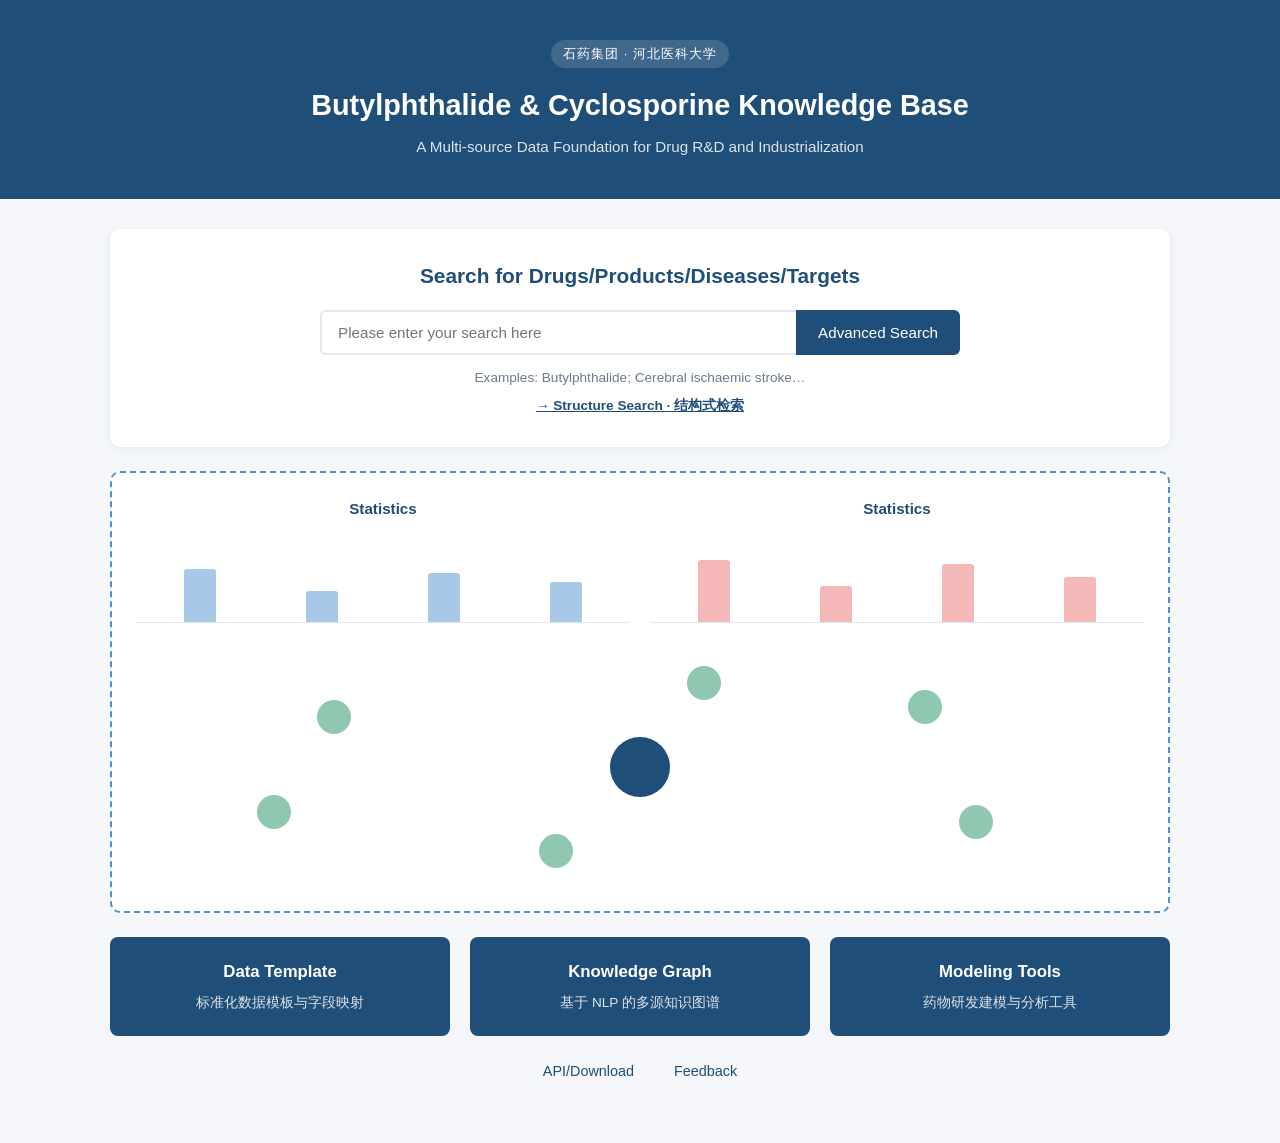
<file: index.html>
<!DOCTYPE html>
<html lang="zh-CN">
<head>
  <meta charset="UTF-8">
  <meta name="viewport" content="width=device-width, initial-scale=1.0">
  <title>Butylphthalide &amp; Cyclosporine Knowledge Base</title>
  <link rel="stylesheet" href="css/style.css">
</head>
<body>
  <header class="site-header">
    <div class="header-inner">
      <div class="brand">
        <span class="brand-mark">石药集团 · 河北医科大学</span>
        <h1>Butylphthalide &amp; Cyclosporine Knowledge Base</h1>
        <p class="subtitle">A Multi-source Data Foundation for Drug R&amp;D and Industrialization</p>
      </div>
    </div>
  </header>

  <main class="home-main">
    <!-- 搜索栏 -->
    <section class="search-hero">
      <h2>Search for Drugs/Products/Diseases/Targets</h2>
      <div class="search-bar">
        <input id="globalSearch" type="text" placeholder="Please enter your search here">
        <button onclick="globalSearchHandler()">Advanced Search</button>
      </div>
      <p class="search-hint">Examples: Butylphthalide; Cerebral ischaemic stroke…</p>
      <p class="search-hint" style="margin-top: 6px;">
        <a href="structure.html" style="color: var(--primary); font-weight: 600;">
          → Structure Search · 结构式检索
        </a>
      </p>
    </section>

    <!-- 统计 + 知识图谱 -->
    <section class="viz-section">
      <div class="stat-row">
        <div class="stat-card">
          <h3>Statistics</h3>
          <div class="bar-chart" id="statChartLeft"></div>
        </div>
        <div class="stat-card">
          <h3>Statistics</h3>
          <div class="bar-chart" id="statChartRight"></div>
        </div>
      </div>

      <div class="graph-placeholder">
        <div class="graph-center"></div>
        <div class="graph-node n1"></div>
        <div class="graph-node n2"></div>
        <div class="graph-node n3"></div>
        <div class="graph-node n4"></div>
        <div class="graph-node n5"></div>
        <div class="graph-node n6"></div>
      </div>
    </section>

    <!-- 三个入口卡片 -->
    <section class="entry-cards">
      <a class="entry-card" href="browse.html">
        <h3>Data Template</h3>
        <p>标准化数据模板与字段映射</p>
      </a>
      <a class="entry-card" href="browse.html">
        <h3>Knowledge Graph</h3>
        <p>基于 NLP 的多源知识图谱</p>
      </a>
      <a class="entry-card" href="browse.html">
        <h3>Modeling Tools</h3>
        <p>药物研发建模与分析工具</p>
      </a>
    </section>

    <div class="footer-links">
      <a href="browse.html">API/Download</a>
      <a href="#">Feedback</a>
    </div>
  </main>

  <script src="js/data.js"></script>
  <script src="js/render.js"></script>
  <script>
    // 首页统计图与搜索
    document.addEventListener('DOMContentLoaded', () => {
      renderHomeStats();
      document.getElementById('globalSearch').addEventListener('keydown', (e) => {
        if (e.key === 'Enter') globalSearchHandler();
      });
    });

    function globalSearchHandler() {
      const kw = document.getElementById('globalSearch').value.trim();
      if (!kw) return;
      location.href = `browse.html?q=${encodeURIComponent(kw)}`;
    }
  </script>
</body>
</html>
</file>
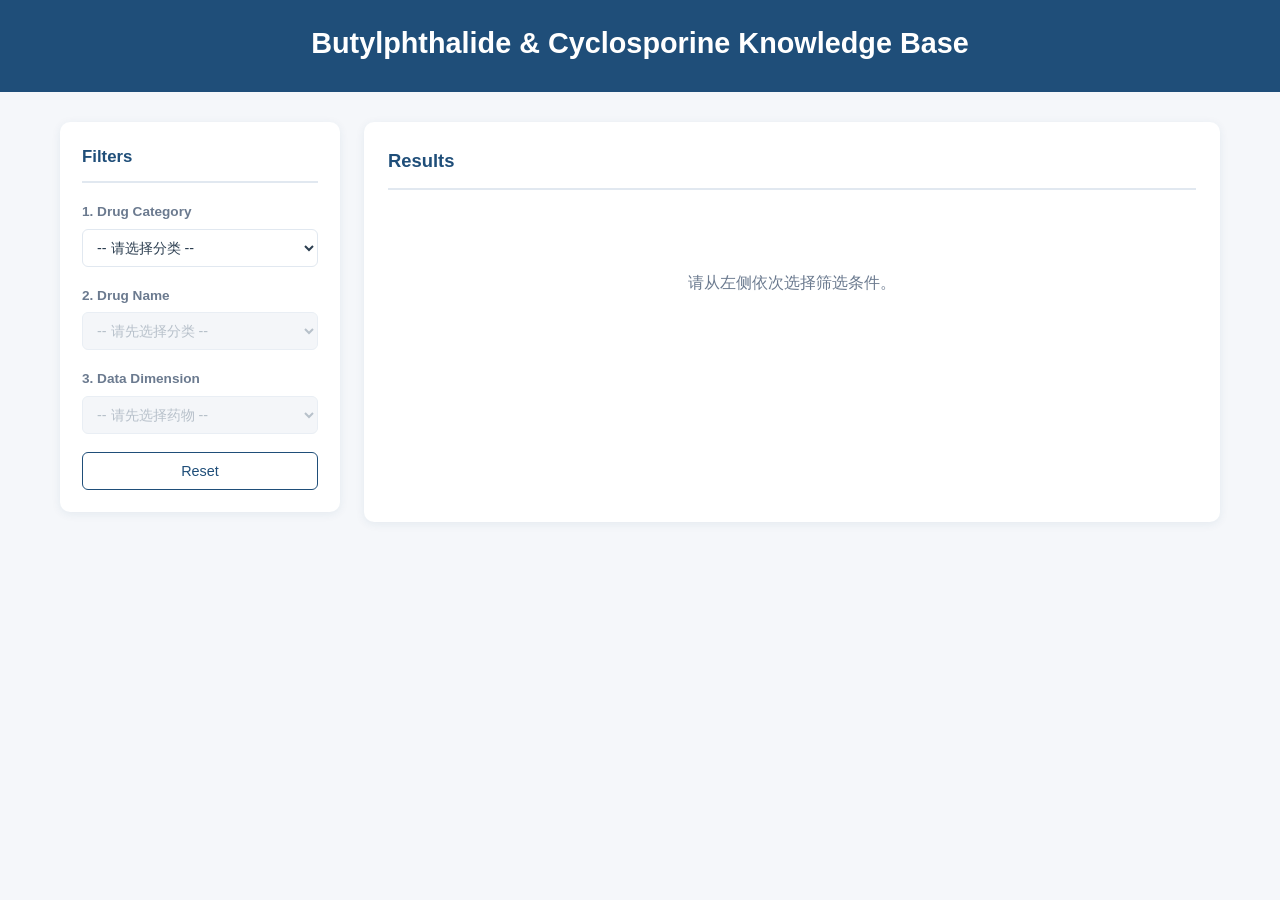
<file: browse.html>
<!DOCTYPE html>
<html lang="zh-CN">
<head>
  <meta charset="UTF-8">
  <meta name="viewport" content="width=device-width, initial-scale=1.0">
  <title>Browse | Butylphthalide &amp; Cyclosporine Knowledge Base</title>
  <link rel="stylesheet" href="css/style.css">
</head>
<body>
  <header class="site-header small">
    <div class="header-inner">
      <a class="brand-link" href="index.html">
        <h1>Butylphthalide &amp; Cyclosporine Knowledge Base</h1>
      </a>
    </div>
  </header>

  <main class="browse-main">
    <!-- 左侧联动筛选 -->
    <aside class="filter-panel">
      <h2>Filters</h2>

      <div class="filter-group">
        <label>1. Drug Category</label>
        <select id="filterCategory">
          <option value="">-- 请选择分类 --</option>
          <option value="Chemical Drug">Chemical Drug</option>
          <option value="Natural Drug">天然药 (Natural Drug) — 暂无数据</option>
          <option value="Biological product">Biological product</option>
        </select>
      </div>

      <div class="filter-group">
        <label>2. Drug Name</label>
        <select id="filterDrug" disabled>
          <option value="">-- 请先选择分类 --</option>
        </select>
      </div>

      <div class="filter-group">
        <label>3. Data Dimension</label>
        <select id="filterDimension" disabled>
          <option value="">-- 请先选择药物 --</option>
        </select>
      </div>


      <button id="resetFilter" class="reset-btn">Reset</button>
    </aside>

    <!-- 右侧结果 -->
    <section class="result-panel">
      <div class="result-header">
        <h2 id="resultTitle">Results</h2>
        <span id="resultCount"></span>
      </div>
      <div id="resultList" class="result-list">
        <p class="empty-tip">请从左侧依次选择筛选条件。</p>
      </div>
    </section>
  </main>

  <script src="js/data.js"></script>
  <script src="js/filter.js"></script>
  <script src="js/render.js"></script>
 <script>
  document.addEventListener('DOMContentLoaded', async () => {
    try {
      await initBrowsePage();
      console.log('初始化完成，数据条数：', {
        drugs: DB.drugs.length,
        products: DB.products.length
      });
    } catch (e) {
      console.error('初始化失败：', e);
    }
    const params = new URLSearchParams(location.search);
    const q = params.get('q');
    if (q) {
      quickSearch(q);
    }
  });
</script>
</body>
</html>
</file>
<file: css/style.css>
:root {
  --primary: #1F4E79;
  --primary-light: #4A90D9;
  --bg: #F5F7FA;
  --card: #FFFFFF;
  --text: #2C3E50;
  --text-light: #6B7A8F;
  --border: #E1E8F0;
  --shadow: 0 2px 10px rgba(31, 78, 121, 0.08);
}

* { box-sizing: border-box; margin: 0; padding: 0; }

body {
  font-family: "Segoe UI", "PingFang SC", "Microsoft YaHei", sans-serif;
  background: var(--bg);
  color: var(--text);
  line-height: 1.6;
}

/* Header */
.site-header {
  background: var(--primary);
  color: #fff;
  padding: 40px 20px;
  text-align: center;
}
.site-header.small { padding: 20px; }
.site-header h1 { font-size: 1.8rem; margin-bottom: 6px; font-weight: 600; }
.site-header .subtitle { font-size: 0.95rem; opacity: 0.85; }
.brand-mark {
  display: inline-block;
  background: rgba(255,255,255,0.15);
  padding: 4px 12px;
  border-radius: 20px;
  font-size: 0.8rem;
  margin-bottom: 14px;
  letter-spacing: 1px;
}
.brand-link { text-decoration: none; color: #fff; }

/* 首页 */
.home-main { max-width: 1100px; margin: 0 auto; padding: 30px 20px 60px; }

.search-hero {
  background: var(--card);
  border-radius: 10px;
  padding: 30px;
  box-shadow: var(--shadow);
  text-align: center;
  margin-bottom: 24px;
}
.search-hero h2 { color: var(--primary); font-size: 1.3rem; margin-bottom: 18px; }
.search-bar { display: flex; max-width: 640px; margin: 0 auto; }
.search-bar input {
  flex: 1;
  padding: 12px 16px;
  border: 2px solid var(--border);
  border-right: none;
  border-radius: 6px 0 0 6px;
  font-size: 0.95rem;
  outline: none;
}
.search-bar input:focus { border-color: var(--primary-light); }
.search-bar button {
  background: var(--primary);
  color: #fff;
  border: none;
  padding: 12px 22px;
  border-radius: 0 6px 6px 0;
  cursor: pointer;
  font-size: 0.95rem;
}
.search-bar button:hover { background: #163a5a; }
.search-hint { margin-top: 12px; font-size: 0.85rem; color: var(--text-light); }

/* 统计与图谱 */
.viz-section {
  background: var(--card);
  border: 2px dashed var(--primary-light);
  border-radius: 10px;
  padding: 24px;
  margin-bottom: 24px;
}
.stat-row { display: flex; gap: 20px; margin-bottom: 24px; }
.stat-card { flex: 1; }
.stat-card h3 {
  font-size: 0.95rem;
  color: var(--primary);
  margin-bottom: 12px;
  text-align: center;
}
.bar-chart {
  height: 90px;
  display: flex;
  align-items: flex-end;
  justify-content: space-around;
  gap: 14px;
  padding: 0 10px;
  border-bottom: 1px solid var(--border);
}
.bar {
  width: 32px;
  border-radius: 3px 3px 0 0;
  background: #A8C8E8;
}
.stat-card:nth-child(2) .bar { background: #F4B8B8; }

/* 知识图谱占位 */
.graph-placeholder {
  position: relative;
  height: 240px;
  margin-top: 10px;
}
.graph-center {
  position: absolute;
  left: 50%; top: 50%;
  width: 60px; height: 60px;
  margin: -30px 0 0 -30px;
  border-radius: 50%;
  background: var(--primary);
}
.graph-node {
  position: absolute;
  width: 34px; height: 34px;
  border-radius: 50%;
  background: #8FC7B0;
}
.graph-node.n1 { left: 18%; top: 22%; }
.graph-node.n2 { right: 20%; top: 18%; }
.graph-node.n3 { left: 12%; bottom: 24%; }
.graph-node.n4 { right: 15%; bottom: 20%; }
.graph-node.n5 { left: 40%; bottom: 8%; }
.graph-node.n6 { right: 42%; top: 8%; }

/* 入口卡片 */
.entry-cards {
  display: grid;
  grid-template-columns: repeat(3, 1fr);
  gap: 20px;
  margin-bottom: 24px;
}
.entry-card {
  display: block;
  background: var(--primary);
  color: #fff;
  text-decoration: none;
  padding: 22px;
  border-radius: 8px;
  text-align: center;
  transition: transform .15s, background .15s;
}
.entry-card:hover { background: #163a5a; transform: translateY(-2px); }
.entry-card h3 { font-size: 1.05rem; margin-bottom: 6px; }
.entry-card p { font-size: 0.85rem; opacity: 0.85; }

.footer-links {
  display: flex;
  justify-content: center;
  gap: 40px;
}
.footer-links a {
  color: var(--primary);
  text-decoration: none;
  font-size: 0.9rem;
}
.footer-links a:hover { text-decoration: underline; }

/* 浏览页 */
.browse-main {
  max-width: 1200px;
  margin: 0 auto;
  padding: 30px 20px 60px;
  display: grid;
  grid-template-columns: 280px 1fr;
  gap: 24px;
}
.filter-panel {
  background: var(--card);
  border-radius: 10px;
  padding: 22px;
  box-shadow: var(--shadow);
  height: fit-content;
  position: sticky;
  top: 20px;
}
.filter-panel h2 {
  font-size: 1.05rem;
  color: var(--primary);
  margin-bottom: 18px;
  padding-bottom: 10px;
  border-bottom: 2px solid var(--border);
}
.filter-group { margin-bottom: 18px; }
.filter-group label {
  display: block;
  font-size: 0.85rem;
  color: var(--text-light);
  margin-bottom: 6px;
  font-weight: 600;
}
.filter-group select {
  width: 100%;
  padding: 9px 10px;
  border: 1px solid var(--border);
  border-radius: 6px;
  font-size: 0.9rem;
  background: #fff;
  color: var(--text);
  outline: none;
}
.filter-group select:focus { border-color: var(--primary-light); }
.filter-group select:disabled { background: #f0f3f7; color: #9aa7b5; cursor: not-allowed; }
.reset-btn {
  width: 100%;
  padding: 10px;
  background: transparent;
  border: 1px solid var(--primary);
  color: var(--primary);
  border-radius: 6px;
  cursor: pointer;
  font-size: 0.9rem;
}
.reset-btn:hover { background: var(--primary); color: #fff; }

.result-panel {
  background: var(--card);
  border-radius: 10px;
  padding: 24px;
  box-shadow: var(--shadow);
  min-height: 400px;
}
.result-header {
  display: flex;
  justify-content: space-between;
  align-items: baseline;
  border-bottom: 2px solid var(--border);
  padding-bottom: 12px;
  margin-bottom: 20px;
}
.result-header h2 { font-size: 1.15rem; color: var(--primary); }
#resultCount { font-size: 0.85rem; color: var(--text-light); }
.empty-tip { color: var(--text-light); text-align: center; padding: 60px 0; }

.result-card {
  border: 1px solid var(--border);
  border-left: 4px solid var(--primary-light);
  border-radius: 6px;
  padding: 16px 18px;
  margin-bottom: 14px;
  transition: box-shadow .15s;
}
.result-card:hover { box-shadow: var(--shadow); }
.result-card h4 {
  font-size: 1rem;
  color: var(--primary);
  margin-bottom: 8px;
}
.result-card p { font-size: 0.88rem; color: var(--text-light); }
.result-card .kv { margin-top: 6px; font-size: 0.85rem; }
.result-card .kv span { color: var(--text-light); margin-right: 6px; }
.result-card a {
  display: inline-block;
  margin-top: 10px;
  color: var(--primary-light);
  text-decoration: none;
  font-size: 0.85rem;
}
.result-card a:hover { text-decoration: underline; }

/* 响应式 */
@media (max-width: 820px) {
  .browse-main { grid-template-columns: 1fr; }
  .filter-panel { position: static; }
  .entry-cards { grid-template-columns: 1fr; }
  .stat-row { flex-direction: column; }
  .site-header h1 { font-size: 1.3rem; }
}/* 维度详情卡片内的字段列表 */
.kv-list {
  display: flex;
  flex-direction: column;
  gap: 6px;
  margin-top: 10px;
}
.kv-row {
  display: flex;
  align-items: flex-start;
  gap: 10px;
  font-size: 0.86rem;
  line-height: 1.5;
  border-bottom: 1px dashed #eef2f7;
  padding-bottom: 6px;
}
.kv-row:last-child { border-bottom: none; }
.kv-key {
  flex: 0 0 200px;
  color: var(--text-light);
  font-weight: 600;
  word-break: break-word;
}
.kv-val {
  flex: 1;
  color: var(--text);
  word-break: break-word;
  white-space: pre-wrap;
}
/* ============ 结构式检索页 ============ */
.structure-main {
  max-width: 900px;
  margin: 0 auto;
  padding: 30px 20px 60px;
}

.structure-intro {
  text-align: center;
  margin-bottom: 24px;
}
.structure-intro h2 {
  color: var(--primary);
  font-size: 1.5rem;
  margin-bottom: 10px;
}
.structure-intro p {
  color: var(--text-light);
  font-size: 0.9rem;
  line-height: 1.7;
}

.structure-card {
  background: var(--card);
  border-radius: 12px;
  padding: 32px 36px;
  box-shadow: 0 4px 20px rgba(31, 78, 121, 0.10);
  border: 1px solid var(--border);
  margin-bottom: 30px;
}

.method-block { margin-bottom: 22px; }
.method-block.method-disabled { opacity: 0.65; }

.method-head {
  display: flex;
  align-items: center;
  gap: 10px;
  margin-bottom: 12px;
  flex-wrap: wrap;
}
.method-index {
  display: inline-flex;
  align-items: center;
  justify-content: center;
  width: 24px;
  height: 24px;
  border-radius: 50%;
  background: var(--primary);
  color: #fff;
  font-size: 0.8rem;
  font-weight: 600;
  flex-shrink: 0;
}
.method-title {
  font-weight: 600;
  color: var(--primary);
  font-size: 1rem;
}
.method-sub {
  font-size: 0.82rem;
  color: var(--text-light);
}
.badge-coming {
  background: #FFF3A0;
  color: #8a6d00;
  font-size: 0.7rem;
  padding: 2px 8px;
  border-radius: 10px;
  margin-left: auto;
}

.drop-zone {
  border: 2px dashed var(--primary-light);
  border-radius: 10px;
  padding: 30px 20px;
  text-align: center;
  color: var(--primary-light);
  cursor: pointer;
  transition: background .15s, border-color .15s;
}
.drop-zone:hover,
.drop-zone.drag-over {
  background: #F0F6FC;
  border-color: var(--primary);
}
.drop-text {
  color: var(--text);
  font-size: 0.9rem;
  margin-top: 8px;
}
.drop-text .browse-link {
  color: var(--primary-light);
  text-decoration: underline;
  font-weight: 600;
}
.drop-hint {
  color: var(--text-light);
  font-size: 0.78rem;
  margin-top: 4px;
}

.method-divider {
  text-align: center;
  margin: 22px 0;
  position: relative;
}
.method-divider::before {
  content: '';
  position: absolute;
  left: 0; right: 0; top: 50%;
  height: 1px;
  background: var(--border);
}
.method-divider span {
  position: relative;
  background: var(--card);
  padding: 0 14px;
  color: var(--text-light);
  font-size: 0.8rem;
  font-weight: 600;
}

.smiles-input {
  width: 100%;
  padding: 12px 14px;
  border: 2px solid var(--border);
  border-radius: 8px;
  font-family: 'Consolas', 'Monaco', monospace;
  font-size: 0.9rem;
  outline: none;
  transition: border-color .15s;
}
.smiles-input:focus { border-color: var(--primary-light); }
.input-hint {
  font-size: 0.78rem;
  color: var(--text-light);
  margin-top: 6px;
  line-height: 1.5;
}

.radio-line {
  display: flex;
  align-items: flex-start;
  gap: 10px;
  padding: 8px 0;
  font-size: 0.88rem;
  cursor: pointer;
}
.radio-line input[type="radio"] {
  margin-top: 3px;
  accent-color: var(--primary);
}

.structure-actions {
  display: flex;
  gap: 12px;
  margin-top: 24px;
}
.primary-btn {
  flex: 1;
  padding: 13px;
  background: var(--primary);
  color: #fff;
  border: none;
  border-radius: 8px;
  font-size: 1rem;
  font-weight: 600;
  cursor: pointer;
  transition: background .15s;
}
.primary-btn:hover { background: #163a5a; }
.ghost-btn {
  padding: 13px 26px;
  background: transparent;
  color: var(--primary);
  border: 2px solid var(--primary);
  border-radius: 8px;
  font-size: 1rem;
  cursor: pointer;
  transition: all .15s;
}
.ghost-btn:hover {
  background: var(--primary);
  color: #fff;
}

.status-msg {
  margin-top: 16px;
  font-size: 0.88rem;
  color: var(--text-light);
  text-align: center;
  min-height: 20px;
}
.status-msg.success { color: #2E7D32; }
.status-msg.error   { color: #C62828; }

.structure-results {
  background: var(--card);
  border-radius: 12px;
  padding: 24px;
  box-shadow: var(--shadow);
}

@media (max-width: 640px) {
  .structure-card { padding: 22px 18px; }
  .structure-intro h2 { font-size: 1.2rem; }
}
</file>
